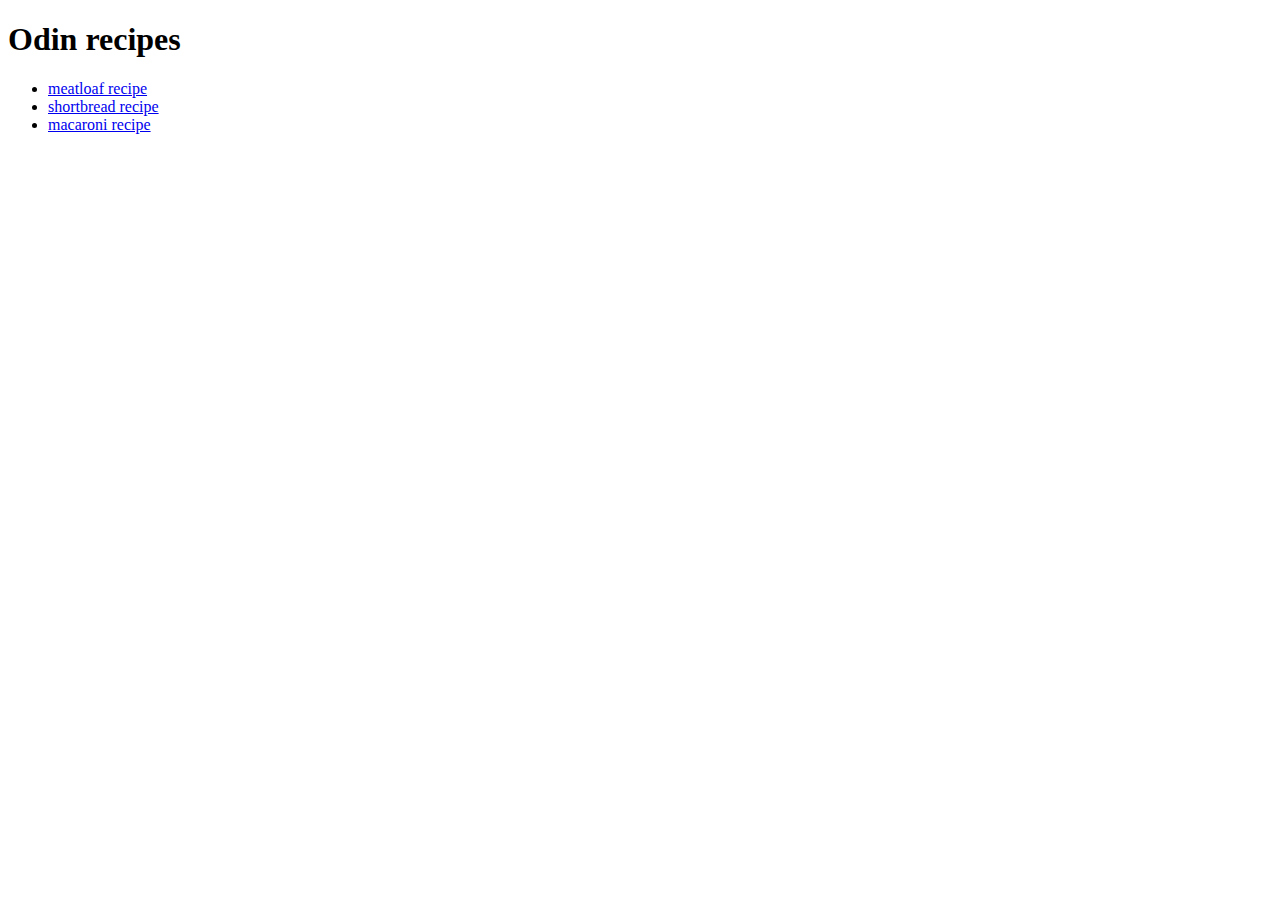
<file: index.html>
<!DOCTYPE html>
<html lang="en">

<head>
    <meta charset="UTF-8">
    <meta name="viewport" content="width=device-width, initial-scale=1.0">
    <title>Document</title>
</head>

<body>
    <h1>Odin recipes</h1>

    <ul>

        <li><a href="./recipes/meatloaf.html">meatloaf recipe</a></li>
        <li><a href="./recipes/shortbread.html">shortbread recipe</a></li>
        <li><a href="./recipes/mac.html">macaroni recipe</a></li>
    </ul>
</body>

</html>
</file>
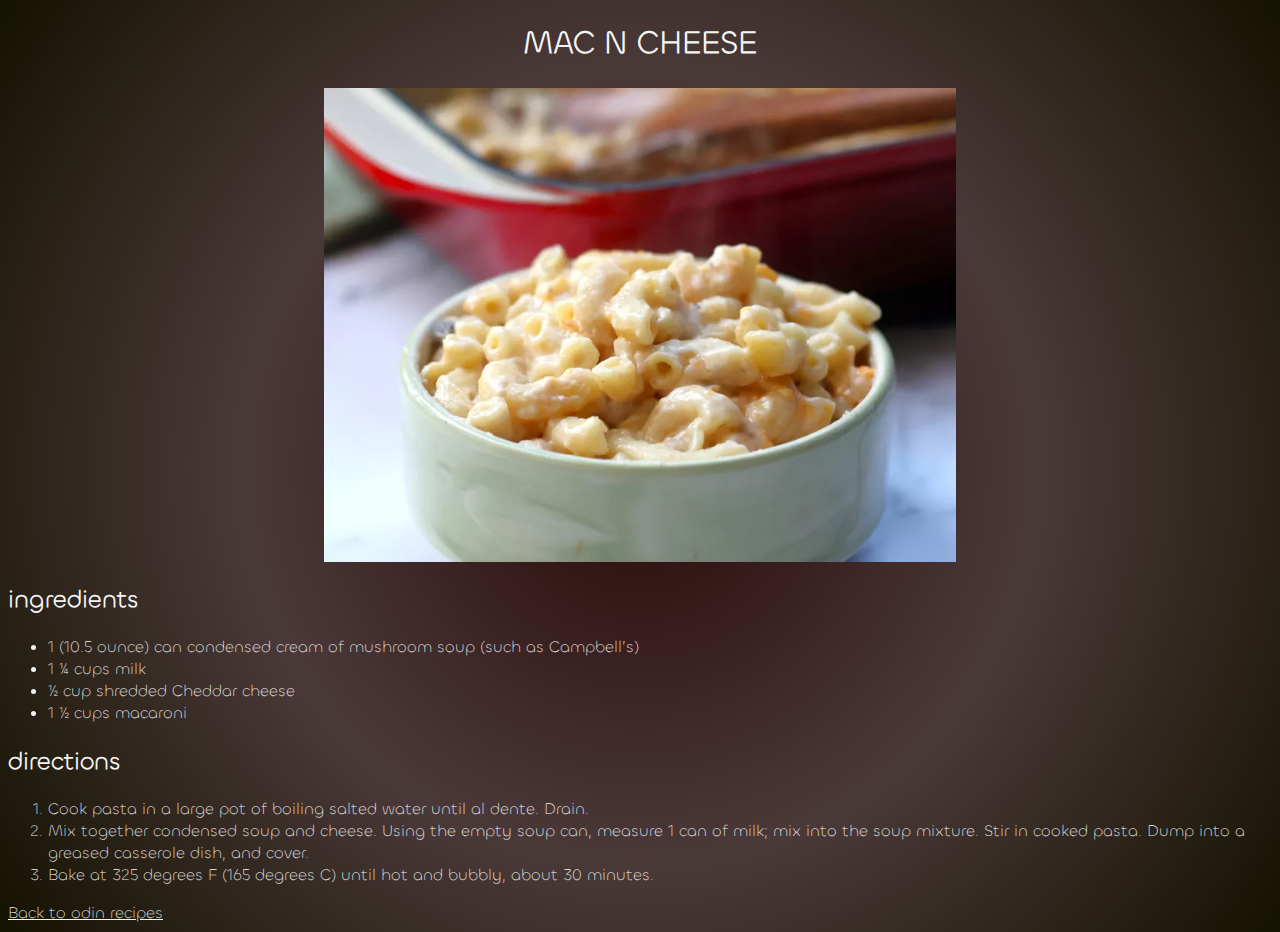
<file: recipes/mac.html>
<!DOCTYPE html>
<html lang="en">

<head>
    <meta charset="UTF-8">
    <meta name="viewport" content="width=device-width, initial-scale=1.0">
    <title>Document</title>
    <link rel="stylesheet" href="../styles.css">
</head>

<body>
    <h1>MAC N CHEESE</h1>
    <img src="./mac.jpg" alt="">
    <h2>ingredients</h2>
    <ul>
        <li>1 (10.5 ounce) can condensed cream of mushroom soup (such as Campbell’s)

        </li>
        <li>1 ¼ cups milk

        </li>
        <li>½ cup shredded Cheddar cheese

        </li>
        <li>1 ½ cups macaroni

        </li>
    </ul>
    <h2>directions</h2>
    <ol>
        <li>Cook pasta in a large pot of boiling salted water until al dente. Drain.</li>
        <li>Mix together condensed soup and cheese. Using the empty soup can, measure 1 can of milk; mix into the soup
            mixture. Stir in cooked pasta. Dump into a greased casserole dish, and cover.</li>
        <li>Bake at 325 degrees F (165 degrees C) until hot and bubbly, about 30 minutes.</li>
    </ol>





    <a href="../index.html">Back to odin recipes</a>
</body>

</html>
</file>
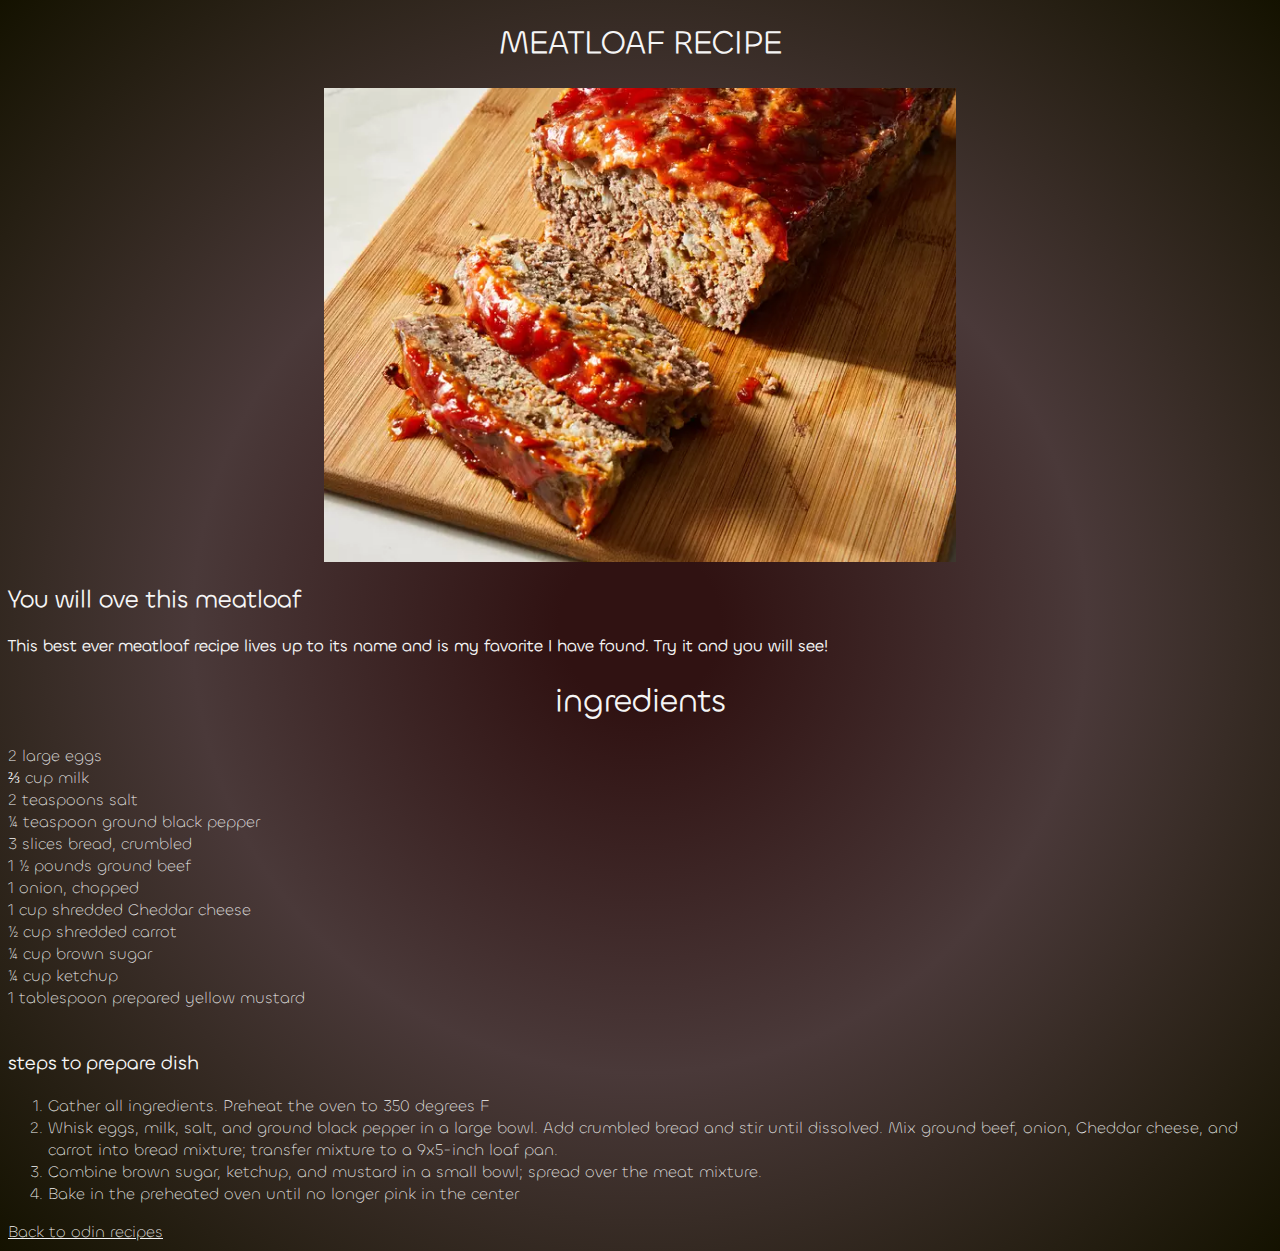
<file: recipes/meatloaf.html>
<!DOCTYPE html>
<html lang="en">

<head>
    <meta charset="UTF-8">
    <meta name="viewport" content="width=device-width, initial-scale=1.0">
    <title>Document</title>
    <link rel="stylesheet" href="../styles.css">
</head>

<body>
    <h1>MEATLOAF RECIPE</h1>

    <img src="./meatloaf.jpg" alt="meatloaf">
    <h2>You will ove this meatloaf</h2>
    <p><strong> This best ever meatloaf recipe lives up to its name and is my favorite I have found. Try it and you will
            see!</strong></p>

    <h1>ingredients</h1>
    <uo>
        <li>2 large eggs</li>
        <li>⅔ cup milk</li>
        <li>2 teaspoons salt</li>
        <li>¼ teaspoon ground black pepper</li>
        <li>3 slices bread, crumbled</li>
        <li>1 ½ pounds ground beef</li>
        <li>1 onion, chopped</li>
        <li>1 cup shredded Cheddar cheese</li>
        <li>½ cup shredded carrot</li>
        <li>¼ cup brown sugar</li>
        <li>¼ cup ketchup</li>
        <li>1 tablespoon prepared yellow mustard</li>
        <li></li>
    </uo>
    <h3>steps to prepare dish</h3>
    <ol>

        <li>Gather all ingredients. Preheat the oven to 350 degrees F</li>

        <li>Whisk eggs, milk, salt, and ground black pepper in a large bowl. Add crumbled bread and stir until
            dissolved. Mix ground beef, onion, Cheddar cheese, and carrot into bread mixture; transfer mixture to a
            9x5-inch loaf pan.</li>

        <li>Combine brown sugar, ketchup, and mustard in a small bowl; spread over the meat mixture.</li>

        <li>Bake in the preheated oven until no longer pink in the center</li>




    </ol>
</body>

<a href="../index.html">Back to odin recipes</a>

</html>
</file>
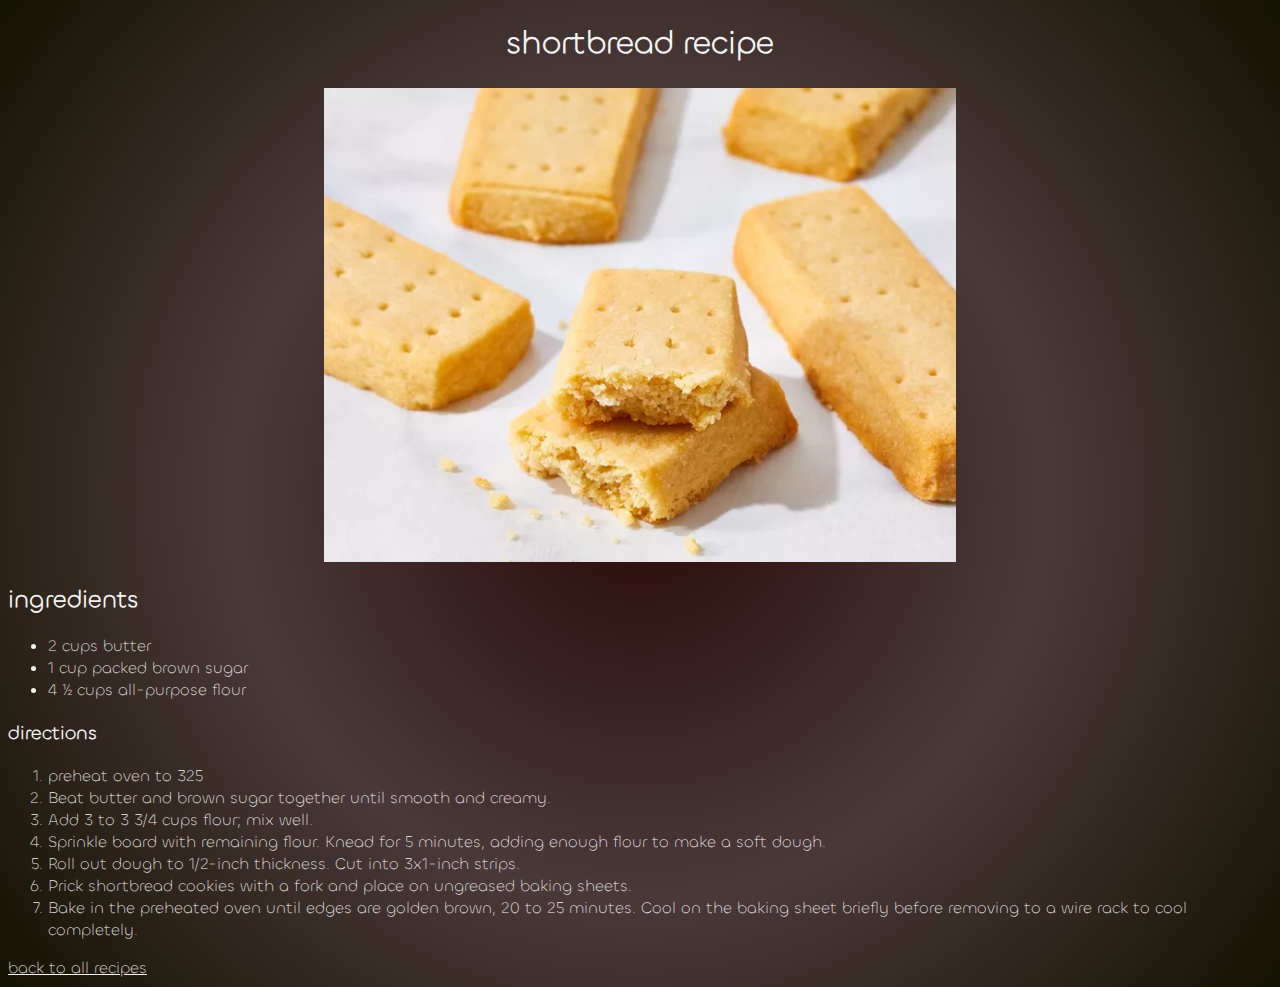
<file: recipes/shortbread.html>
<!DOCTYPE html>
<html lang="en">

<head>
    <meta charset="UTF-8">
    <meta name="viewport" content="width=device-width, initial-scale=1.0">
    <title>Document</title>
    <link rel="stylesheet" href="../styles.css">
</head>

<body>
    <h1>shortbread recipe</h1>
    <img src="./shortbread.jpg" alt="">
</body>

<h2>ingredients</h2>

<ul>
    <li>2 cups butter</li>
    <li>1 cup packed brown sugar</li>
    <li>4 ½ cups all-purpose flour

    </li>
</ul>

<h3>directions</h3>
<ol>
    <li>preheat oven to 325</li>
    <li>Beat butter and brown sugar together until smooth and creamy.</li>
    <li>Add 3 to 3 3/4 cups flour; mix well.</li>
    <li>Sprinkle board with remaining flour. Knead for 5 minutes, adding enough flour to make a soft dough.</li>
    <li>Roll out dough to 1/2-inch thickness. Cut into 3x1-inch strips.</li>
    <li>Prick shortbread cookies with a fork and place on ungreased baking sheets.</li>
    <li>Bake in the preheated oven until edges are golden brown, 20 to 25 minutes. Cool on the baking sheet briefly
        before removing to a wire rack to cool completely.</li>
</ol>


<a href="../index.html">back to all recipes</a>

</html>
</file>
<file: styles.css>
@import url(css/chillax.css);


body {
    font-family: "Chillax-light";
    ,
    serif
}

body {
    color: whitesmoke;
    background: #301212;
    background: radial-gradient(circle, rgba(48, 18, 18, 1) 9%, rgba(74, 57, 57, 1) 50%, rgba(20, 18, 0, 1) 100%);

}

.recipe-list {

    padding: 10px;

}

.recipe-list li {
    color: whitesmoke;
    padding: 2rem;
    font-size: 2rem;

}

a {
    color: whitesmoke;
}

h1 {
    text-align: center;
    font-variation-settings: calc(200);
}

img {
    display: block;
    margin-left: auto;
    margin-right: auto;
    width: 50%;
}
</file>
